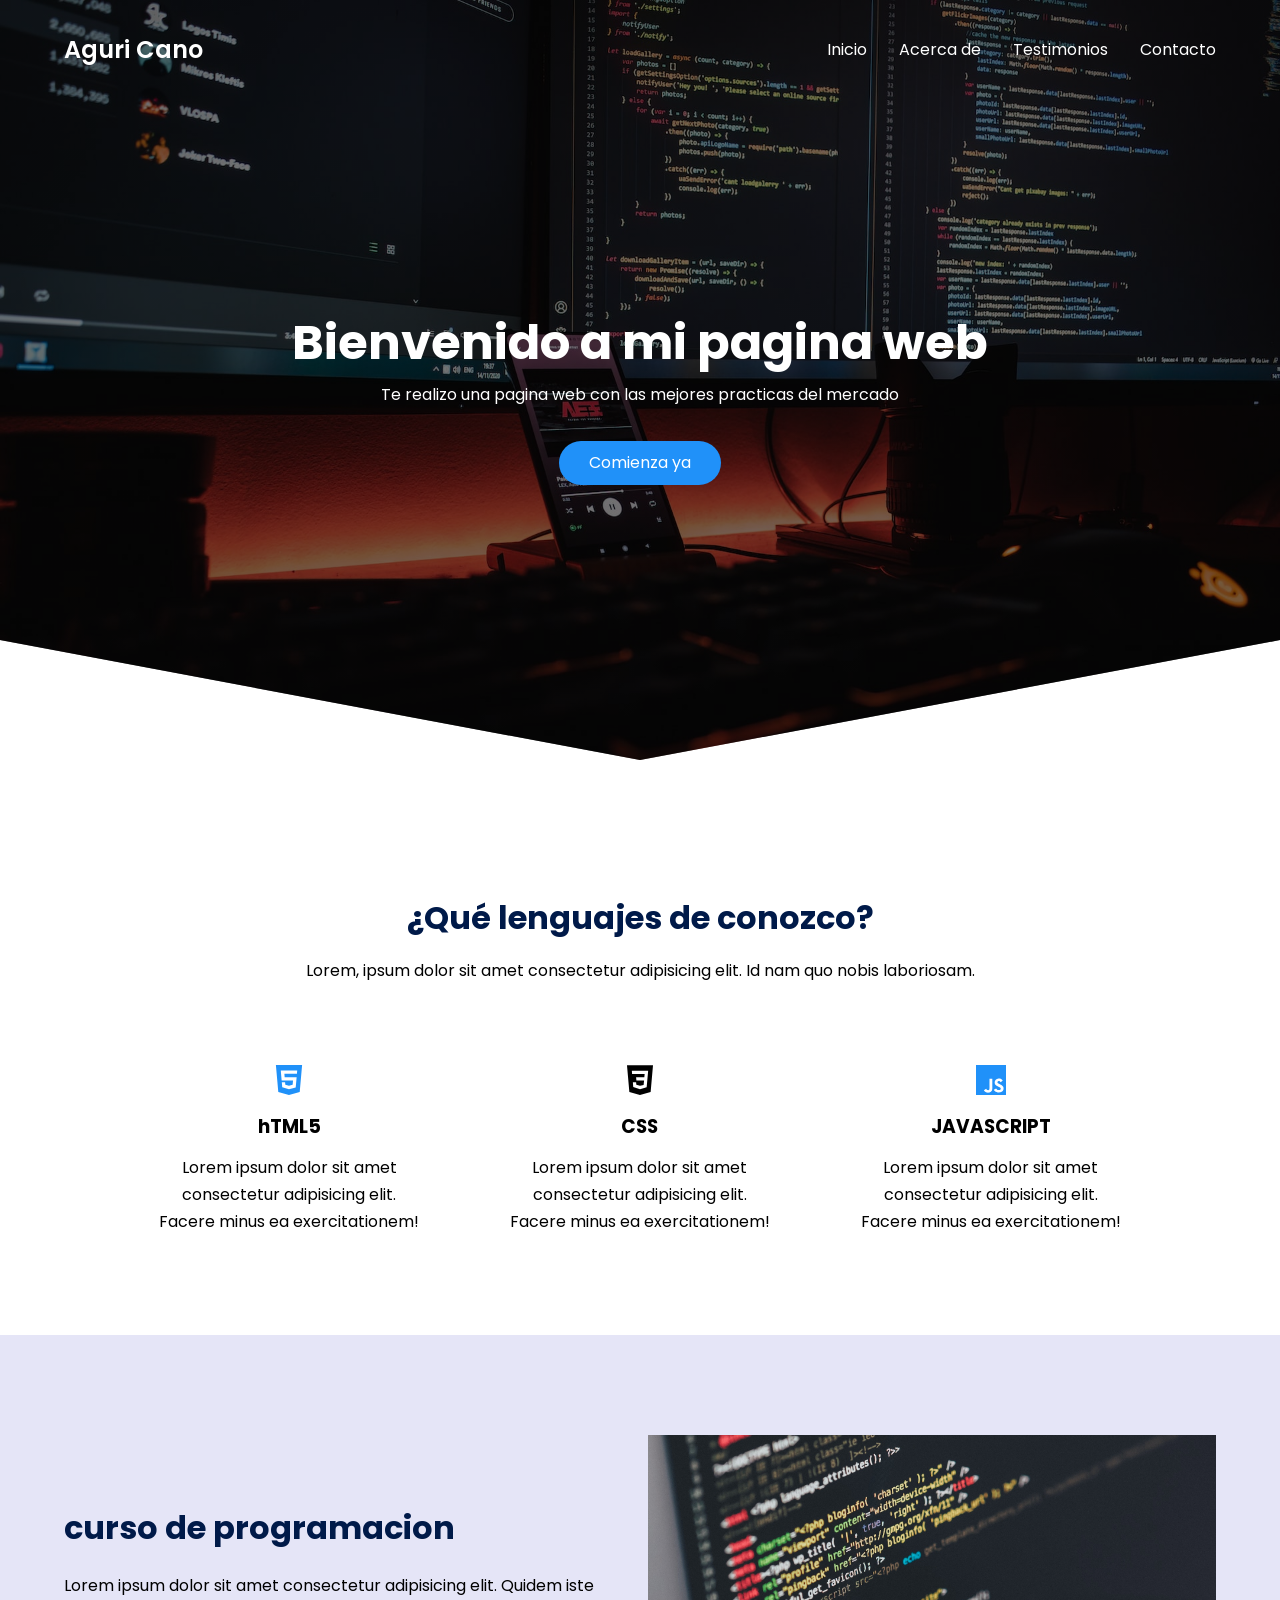
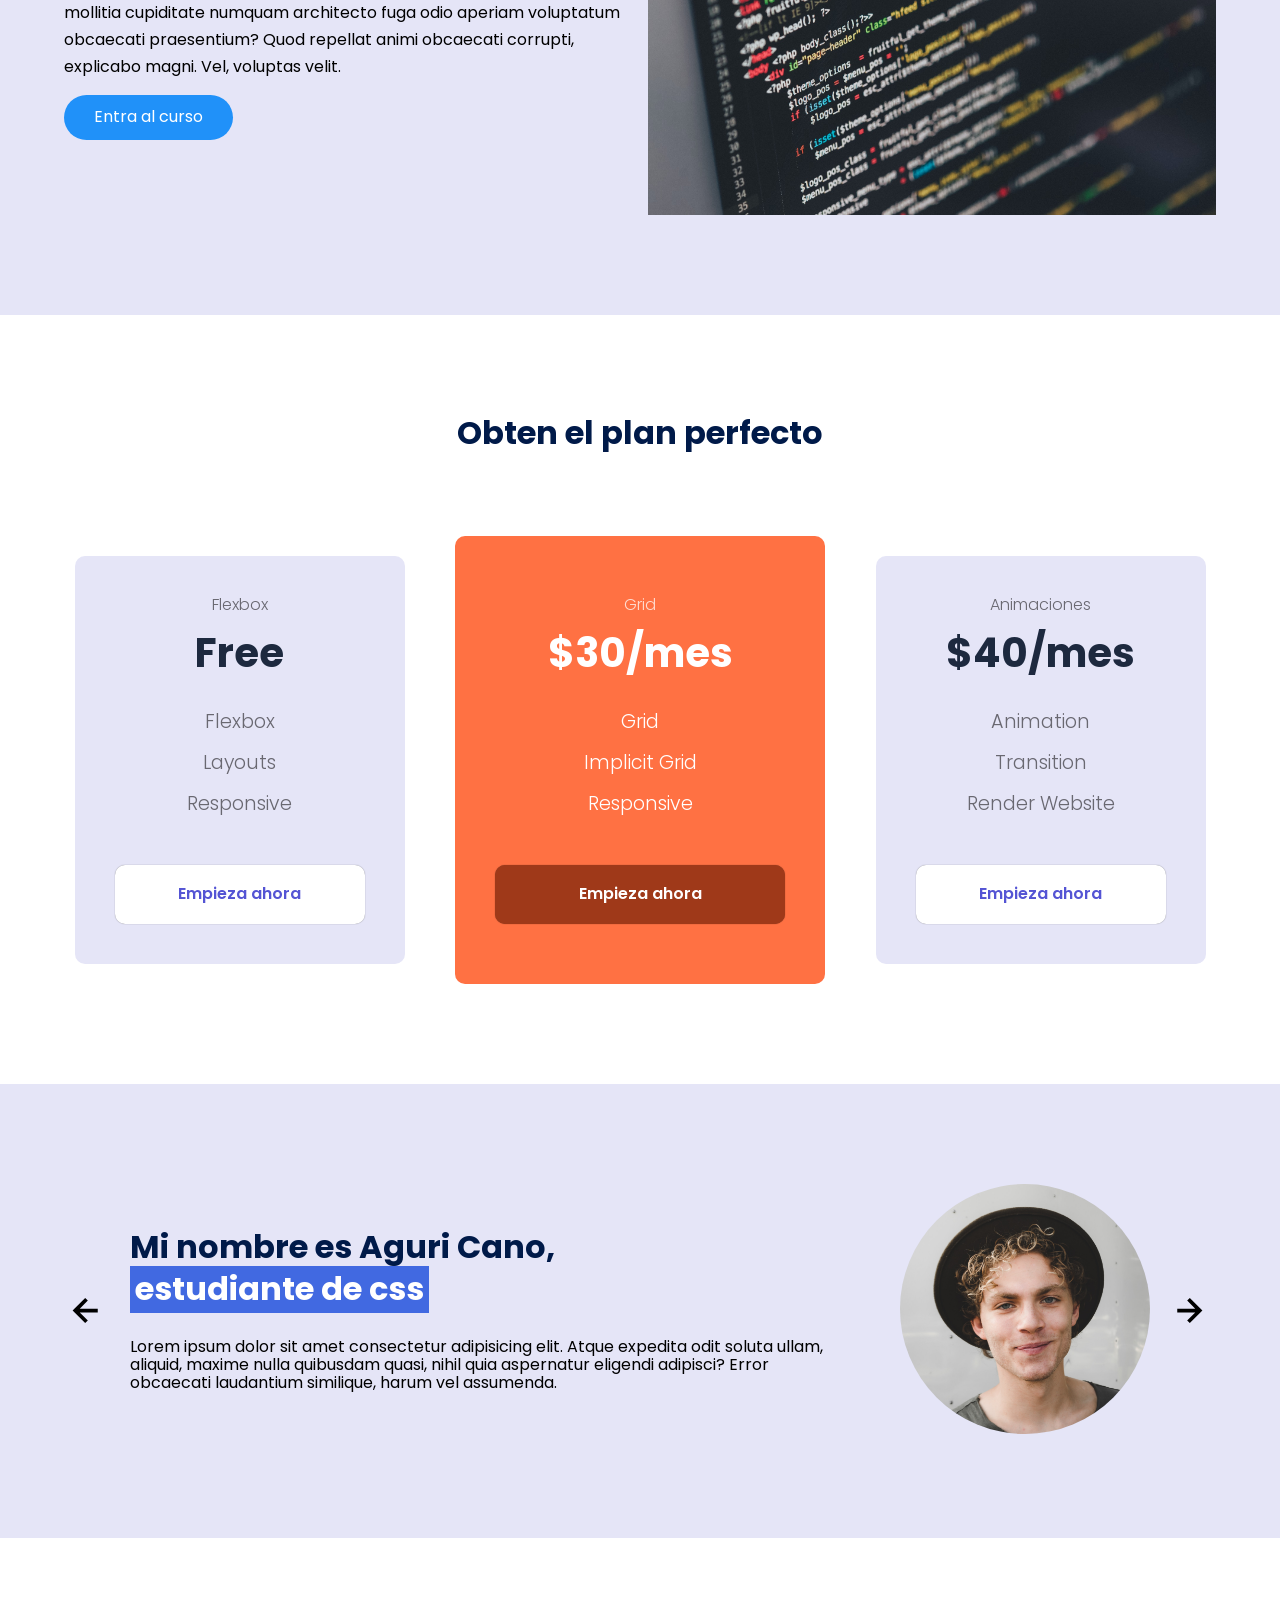
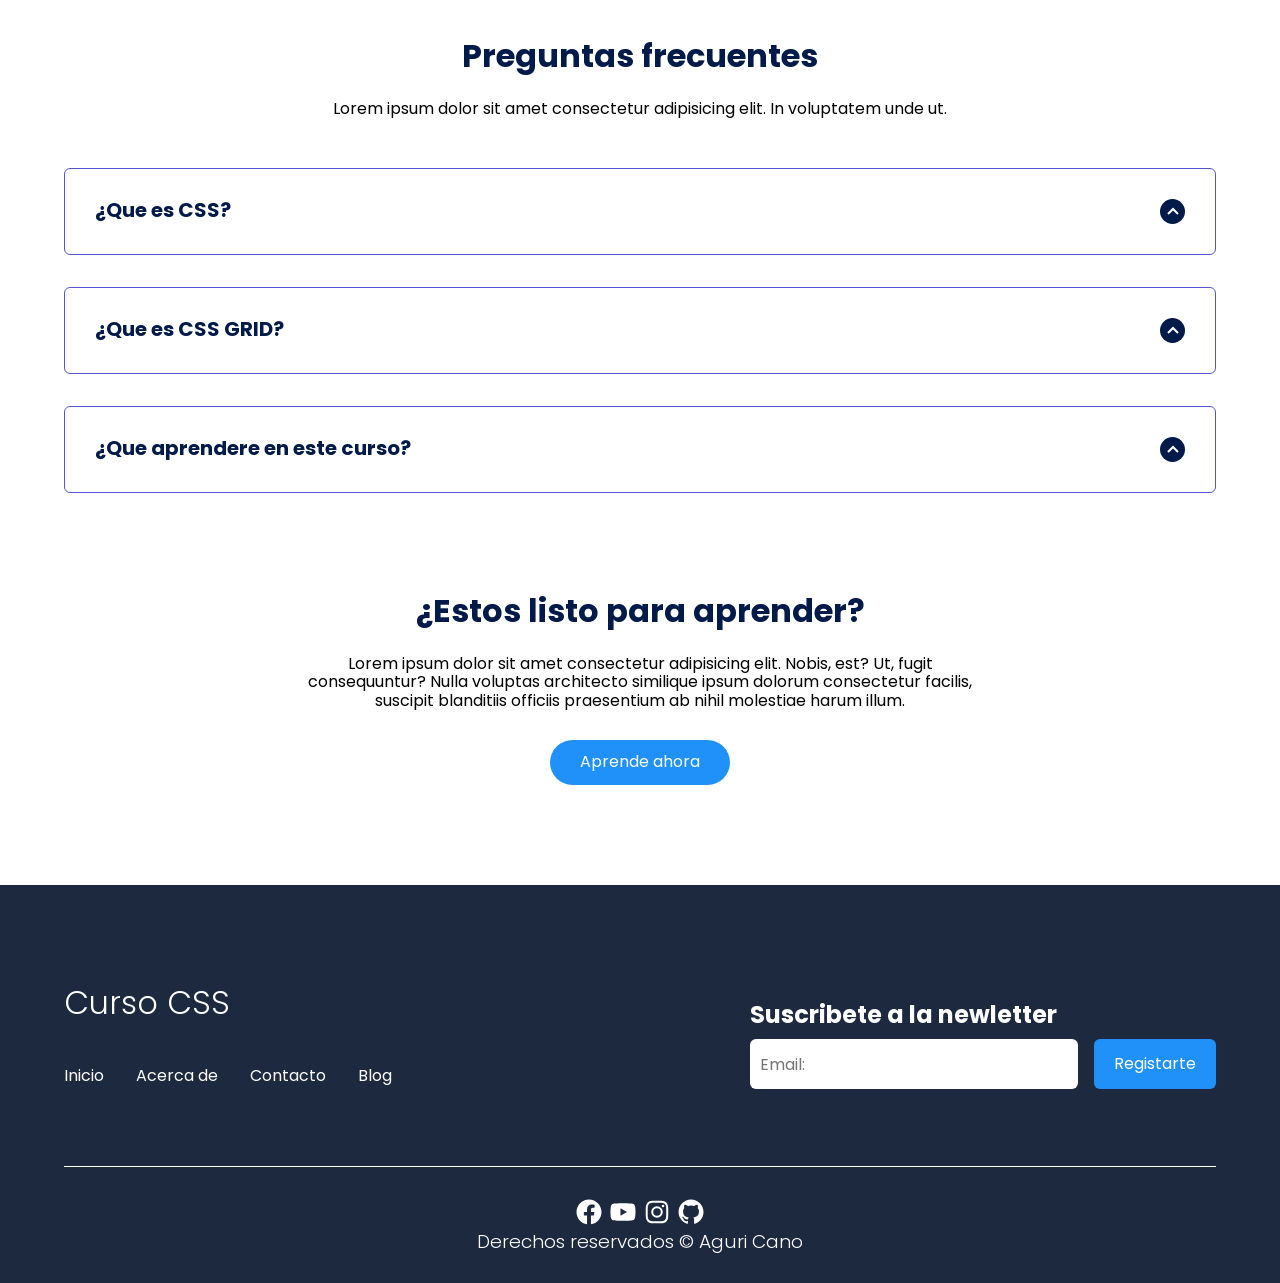
<file: index.html>
<!DOCTYPE html>
<html lang="en">

<head>
    <meta charset="UTF-8">
    <meta http-equiv="X-UA-Compatible" content="IE=edge">
    <meta name="viewport" content="width=device-width, initial-scale=1.0">
    <link rel="shortcut icon" href="./img/favicon-removebg-preview.png" type="image/x-icon">
    <link rel="stylesheet" href="./css/normalize.css">
    <link rel="stylesheet" href="./css/style.css">
    <meta name="theme-color" content="#2091f9">

    <!-- Primary Meta Tags -->

<meta name="title" content="Aprende A PROGRAMAR SITIOS WEB - DESDE CERO">
<meta name="description" content="Entra a este curso y aprende a diseñar sitios web con este curso de manera  online.">

<!-- Open Graph / Facebook -->
<meta property="og:type" content="website">
<meta property="og:url" content="https://AguriCano.github.io">
<meta property="og:title" content="Aprende A PROGRAMAR SITIOS WEB - DESDE CERO">
<meta property="og:description" content="Entra a este curso y aprende a diseñar sitios web con este curso de manera  online.">
<meta property="og:image" content="https://AguriCano.github.io/img/css.jpg">

<!-- Twitter -->
<meta property="twitter:card" content="summary_large_image">
<meta property="twitter:url" content="https://AguriCano.github.io">
<meta property="twitter:title" content="Aprende A PROGRAMAR SITIOS WEB - DESDE CERO">
<meta property="twitter:description" content="Entra a este curso y aprende a diseñar sitios web con este curso de manera  online.">
<meta property="twitter:image" content="https://AguriCano.github.io/img/css.jpg">

    <title>Aguri Cano</title>
</head>

<body>
    <header class="hero">
        <nav class="nav container">
            <div class="nav_logo">
                <h2 class="nav_title">Aguri Cano</h2>
            </div>
            <ul class="nav_link nav_link--menu">
                <li class="nav_items"><a href="#inicio" class="nav_links">Inicio</a></li>
                <li class="nav_items"><a href="#acerca" class="nav_links">Acerca de </a></li>
                <li class="nav_items"><a href="#testimonio" class="nav_links">Testimonios</a></li>
                <li class="nav_items"><a href="#contacto" class="nav_links">Contacto</a></li>

                <img src="./img/x-circle.svg" alt="" class="nav_close">
            </ul>

            <div class="nav_menu">
                <img src="./img/menu.svg" alt="" class="nav_img">
            </div>
        </nav>
        <section class="hero_container container">
            <h1 class="hero_title">Bienvenido a mi pagina web</h1>
            <p class="hero_paragraph">Te realizo una pagina web con las mejores practicas del mercado</p>
            <a href="#" class="cta">Comienza ya</a>
        </section>
    </header>
    <main>
        <section class="container about" id="inicio">
            <h2 class="subtitle">¿Qué lenguajes de conozco?</h2>
            <p class="about_parafraph">Lorem, ipsum dolor sit amet consectetur adipisicing elit. Id nam quo nobis
                laboriosam.</p>

            <div class="about_main">
                <article class="about_icons">
                    <img src="./img/html.svg" alt="" class="about_icon">
                    <h3 class="about_title">hTML5</h3>
                    <p class="about_paragraph">Lorem ipsum dolor sit amet consectetur adipisicing elit. Facere minus ea
                        exercitationem!
                    </p>
                </article>

                <article class="about_icons">
                    <img src="./img/css.svg" alt="" class="about_icon">
                    <h3 class="about_title">CSS</h3>
                    <p class="about_paragraph">Lorem ipsum dolor sit amet consectetur adipisicing elit. Facere minus ea
                        exercitationem!
                    </p>
                </article>

                <article class="about_icons">
                    <img src="./img/javascript.svg" alt="" class="about_icon">
                    <h3 class="about_title">JAVASCRIPT</h3>
                    <p class="about_paragraph">Lorem ipsum dolor sit amet consectetur adipisicing elit. Facere minus ea
                        exercitationem!
                    </p>
                </article>
            </div>
        </section>

        <section class="knowledge" id="acerca">
            <div class="knowledge_container container">
                <div class="knowledge_texts">
                    <h2 class="subtitle">curso de programacion</h2>
                    <p class="knowledge_paragraph">Lorem ipsum dolor sit amet consectetur adipisicing elit. Quidem iste
                        mollitia cupiditate numquam architecto fuga odio aperiam voluptatum obcaecati praesentium? Quod
                        repellat animi obcaecati corrupti, explicabo magni. Vel, voluptas velit.</p>
                    <a href="#" class="cta">Entra al curso</a>
                </div>

                <figure class="knoledge_picture">
                    <img src="./img/ilya-pavlov-OqtafYT5kTw-unsplash.jpg" alt="" class="knowledge_img">
                </figure>
            </div>
        </section>

        <section class="price container">
            <h2 class="subtitle">Obten el plan perfecto</h2>

            <div class="price_table">
                <div class="price_element">
                    <p class="price_name">Flexbox</p>
                    <h3 class="price_price">Free</h3>

                    <div class="plan_items">
                        <p class="price_features">Flexbox</p>
                        <p class="price_features">Layouts</p>
                        <p class="price_features">Responsive</p>
                    </div>

                    <a href="#" class="price_cta">Empieza ahora</a>
                </div>


                <div class="price_element price_element--best">
                    <p class="price_name">Grid</p>
                    <h3 class="price_price">$30/mes</h3>

                    <div class="plan_items">
                        <p class="price_features">Grid</p>
                        <p class="price_features">Implicit Grid</p>
                        <p class="price_features">Responsive</p>
                    </div>

                    <a href="#" class="price_cta">Empieza ahora</a>

                </div>
                <div class="price_element">
                    <p class="price_name">Animaciones</p>
                    <h3 class="price_price">$40/mes</h3>

                    <div class="plan_items">
                        <p class="price_features">Animation</p>
                        <p class="price_features">Transition</p>
                        <p class="price_features">Render Website</p>
                    </div>

                    <a href="#" class="price_cta">Empieza ahora</a>
                </div>

        </section>

        <section class="testimony" id="testimonio">
            <div class="testimony_container container">
                <img src="./img/leftarrow.svg" alt="" class="testimony_arrow" id="before">
                <section class="testimony_body testimony_body--show" data-id="1">
                    <div class="testimony_texts">
                        <h2 class="subtitle">Mi nombre es Aguri Cano, <span class="testimony_course">estudiante de
                                css</span></h2>
                        <p class="testimony_review">Lorem ipsum dolor sit amet consectetur adipisicing elit. Atque
                            expedita odit soluta ullam, aliquid, maxime nulla quibusdam quasi, nihil quia aspernatur
                            eligendi adipisci? Error obcaecati laudantium similique, harum vel assumenda.</p>
                    </div>
                    <figure class="testimony_picture">
                        <img src="./img/ian-dooley-d1UPkiFd04A-unsplash.jpg" class="testimony_img">
                    </figure>
                </section>

                <section class="testimony_body" data-id="2">
                    <div class="testimony_texts">
                        <h2 class="subtitle">Mi nombre es Katsuo Cano, <span class="testimony_course">estudiante de
                                css</span></h2>
                        <p class="testimony_review">Lorem ipsum dolor sit amet consectetur adipisicing elit. Atque
                            expedita odit soluta ullam, aliquid, maxime nulla quibusdam quasi, nihil quia aspernatur
                            eligendi adipisci? Error obcaecati laudantium similique, harum vel assumenda.</p>
                    </div>
                    <figure class="testimony_picture">
                        <img src="./img/joseph-gonzalez-iFgRcqHznqg-unsplash.jpg" class="testimony_img">
                    </figure>
                </section>

                <section class="testimony_body" data-id="3">
                    <div class="testimony_texts">
                        <h2 class="subtitle">Mi nombre es Yuriko Cano, <span class="testimony_course">estudiante de
                                css</span></h2>
                        <p class="testimony_review">Lorem ipsum dolor sit amet consectetur adipisicing elit. Atque
                            expedita odit soluta ullam, aliquid, maxime nulla quibusdam quasi, nihil quia aspernatur
                            eligendi adipisci? Error obcaecati laudantium similique, harum vel assumenda.</p>
                    </div>
                    <figure class="testimony_picture">
                        <img src="./img/rafaella-mendes-diniz-et_78QkMMQs-unsplash.jpg" class="testimony_img">
                    </figure>
                </section>
                <img src="./img/rightarrow.svg" alt="" class="testimony_arrow" id="next">
            </div>
        </section>

        <section class="questions container">
            <h2 class="subtitle">Preguntas frecuentes</h2>
            <p class="quetions_paragraph">Lorem ipsum dolor sit amet consectetur adipisicing elit. In voluptatem unde
                ut.</p>

            <section class="questions_container">
                <article class="questions_padding">
                    <div class="questions_answer">
                        <h3 class="questions_title">¿Que es CSS?
                            <span class="questions_arrow">
                                <img src="./img/arrow-up.svg" class="questions_img">
                            </span>
                        </h3>
                        <p class="questions_show">
                            Lorem ipsum dolor sit, amet consectetur adipisicing elit. Natus reiciendis aliquam quos
                            nulla dolor esse et eveniet, neque amet fugiat consectetur, blanditiis, repudiandae qui iure
                            deserunt saepe nesciunt possimus? Laboriosam odit dicta veniam, quae quo quis!
                        </p>
                    </div>
                </article>

                <article class="questions_padding">
                    <div class="questions_answer">
                        <h3 class="questions_title">¿Que es CSS GRID?
                            <span class="questions_arrow">
                                <img src="./img/arrow-up.svg" class="questions_img">
                            </span>
                        </h3>
                        <p class="questions_show">
                            Lorem ipsum dolor sit, amet consectetur adipisicing elit. Natus reiciendis aliquam quos
                            nulla dolor esse et eveniet, neque amet fugiat consectetur, blanditiis, repudiandae qui iure
                            deserunt saepe nesciunt possimus? Laboriosam odit dicta veniam, quae quo quis!
                        </p>
                    </div>
                </article>

                <article class="questions_padding">
                    <div class="questions_answer">
                        <h3 class="questions_title">¿Que aprendere en este curso?
                            <span class="questions_arrow">
                                <img src="./img/arrow-up.svg" class="questions_img">
                            </span>
                        </h3>
                        <p class="questions_show">
                            Lorem ipsum dolor sit, amet consectetur adipisicing elit. Natus reiciendis aliquam quos
                            nulla dolor esse et eveniet, neque amet fugiat consectetur, blanditiis, repudiandae qui iure
                            deserunt saepe nesciunt possimus? Laboriosam odit dicta veniam, quae quo quis!
                        </p>
                    </div>
                </article>
            </section>

            <section class="questions_offer">
                <h2 class="subtitle">¿Estos listo para aprender?</h2>
                <p class="questions_copy">Lorem ipsum dolor sit amet consectetur adipisicing elit. Nobis, est? Ut, fugit
                    consequuntur? Nulla voluptas architecto similique ipsum dolorum consectetur facilis, suscipit
                    blanditiis officiis praesentium ab nihil molestiae harum illum.</p>
                    <a href="#" class="cta">Aprende ahora</a>
            </section>
        </section>

    </main>

    <footer class="footer">
        <section class="footer_container container" id="contacto">
            <nav class="nav nav--footer">
                <h2 class="footer_title">Curso CSS</h2>
                <ul class="nav_link nav_link--footer">
                    <li class="nav_items"><a href="#" class="nav_links">Inicio</a></li>
                <li class="nav_items"><a href="#" class="nav_links">Acerca de </a></li>
                <li class="nav_items"><a href="#" class="nav_links">Contacto</a></li>
                <li class="nav_items"><a href="#" class="nav_links">Blog</a></li>
                </ul>
            </nav>
            <form class="footer_form" action="https://formspree.io/f/xvonpkvb"
            method="POST">
                <h2 class="footer_newletter">Suscribete a la newletter</h2>
                <div class="footer_inputs">
                    <input type="email" placeholder="Email:" class="footer_input" name="email">
                    <input type="submit" value="Registarte" class="footer_submit">
                </div>
            </form>
        </section>

        <section class="footer_copy container">
            <div class="footer_social">
                <a href="#" class="footer_icons"> <img src="./img/facebook.svg" alt="" class="footer_img"></a>
                <a href="#" class="footer_icons"> <img src="./img/youtube.svg" alt="" class="footer_img"></a>
                <a href="#" class="footer_icons"> <img src="./img/instagram.svg" alt="" class="footer_img"></a>
                <a href="#" class="footer_icons"> <img src="./img/github.svg" alt="" class="footer_img"></a>
            </div>

            <h3 class="footer_copyright">Derechos reservados &copy; Aguri Cano</h3>
        </section>
    </footer>

    <script src="./script/slider.js"></script>
    <script src="./script/questions.js"></script>
    <script src="./script/menu.js"></script>
</body>

</html>
</file>
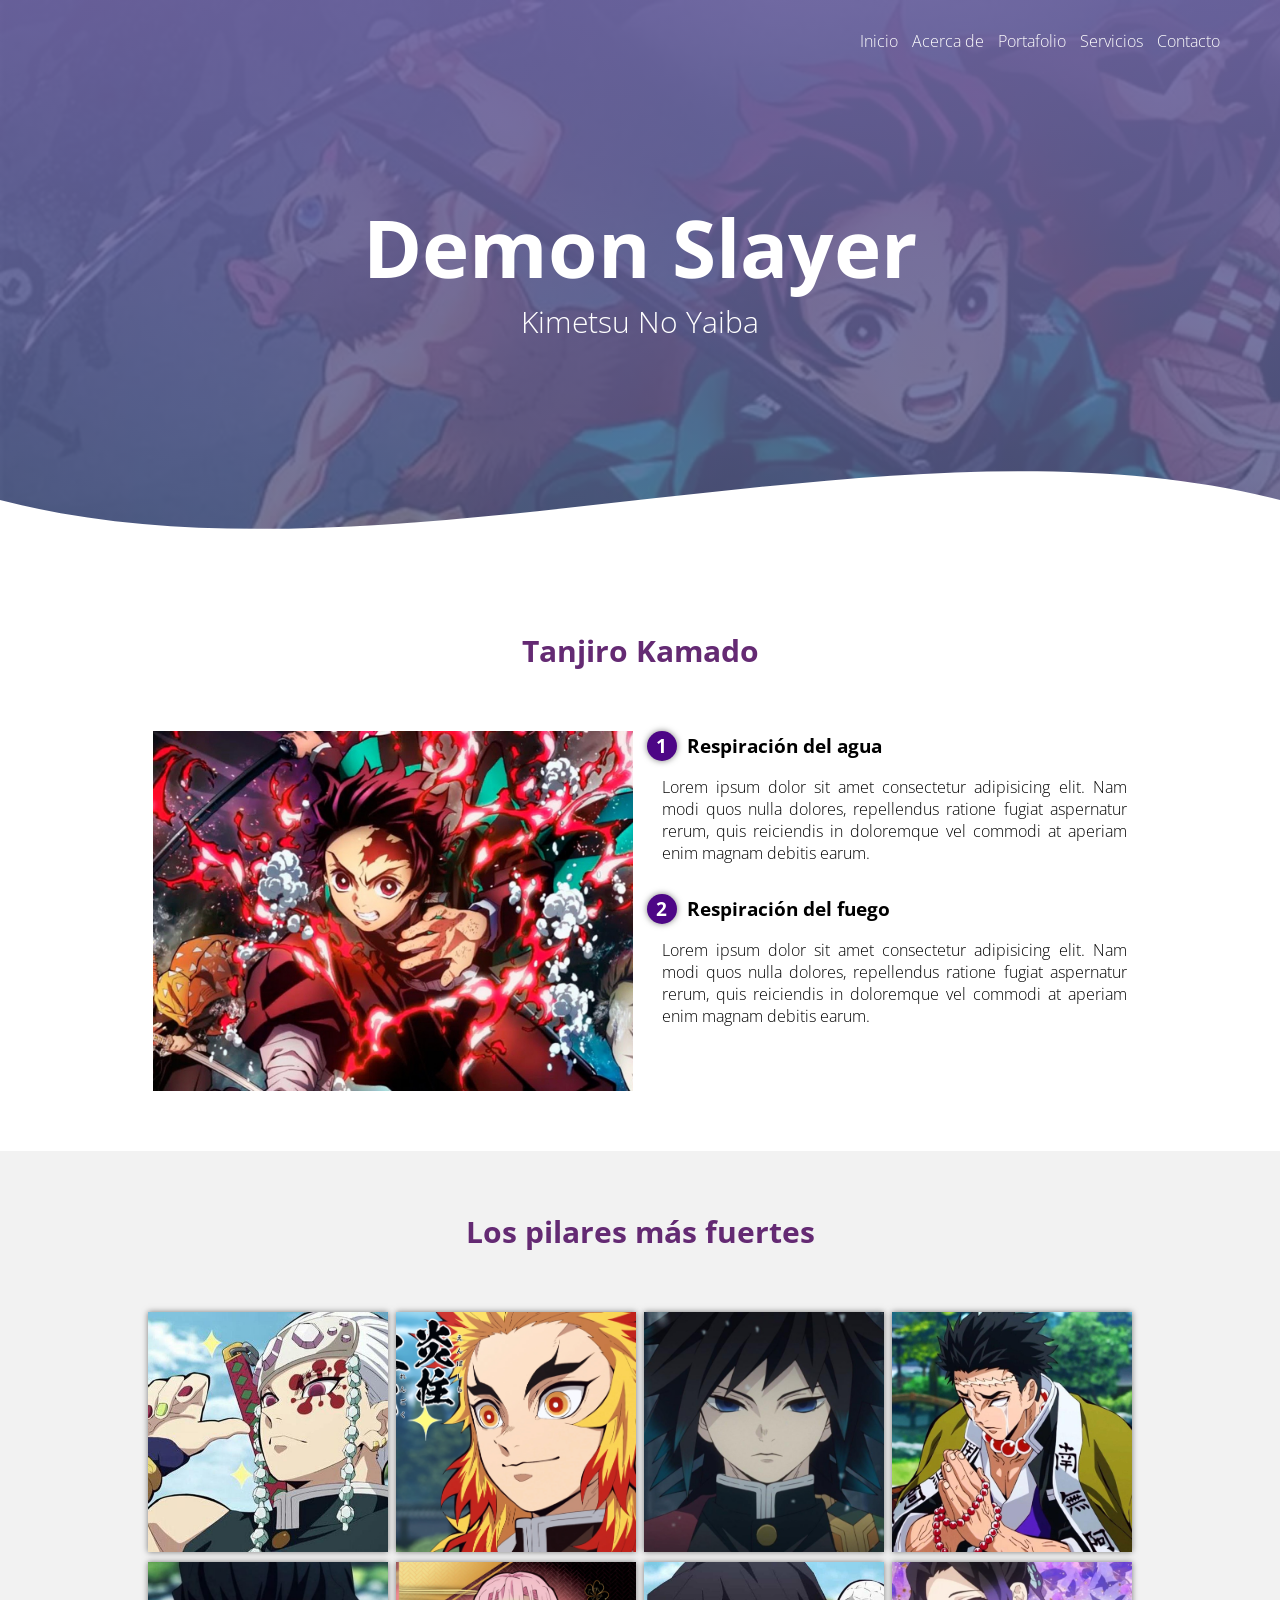
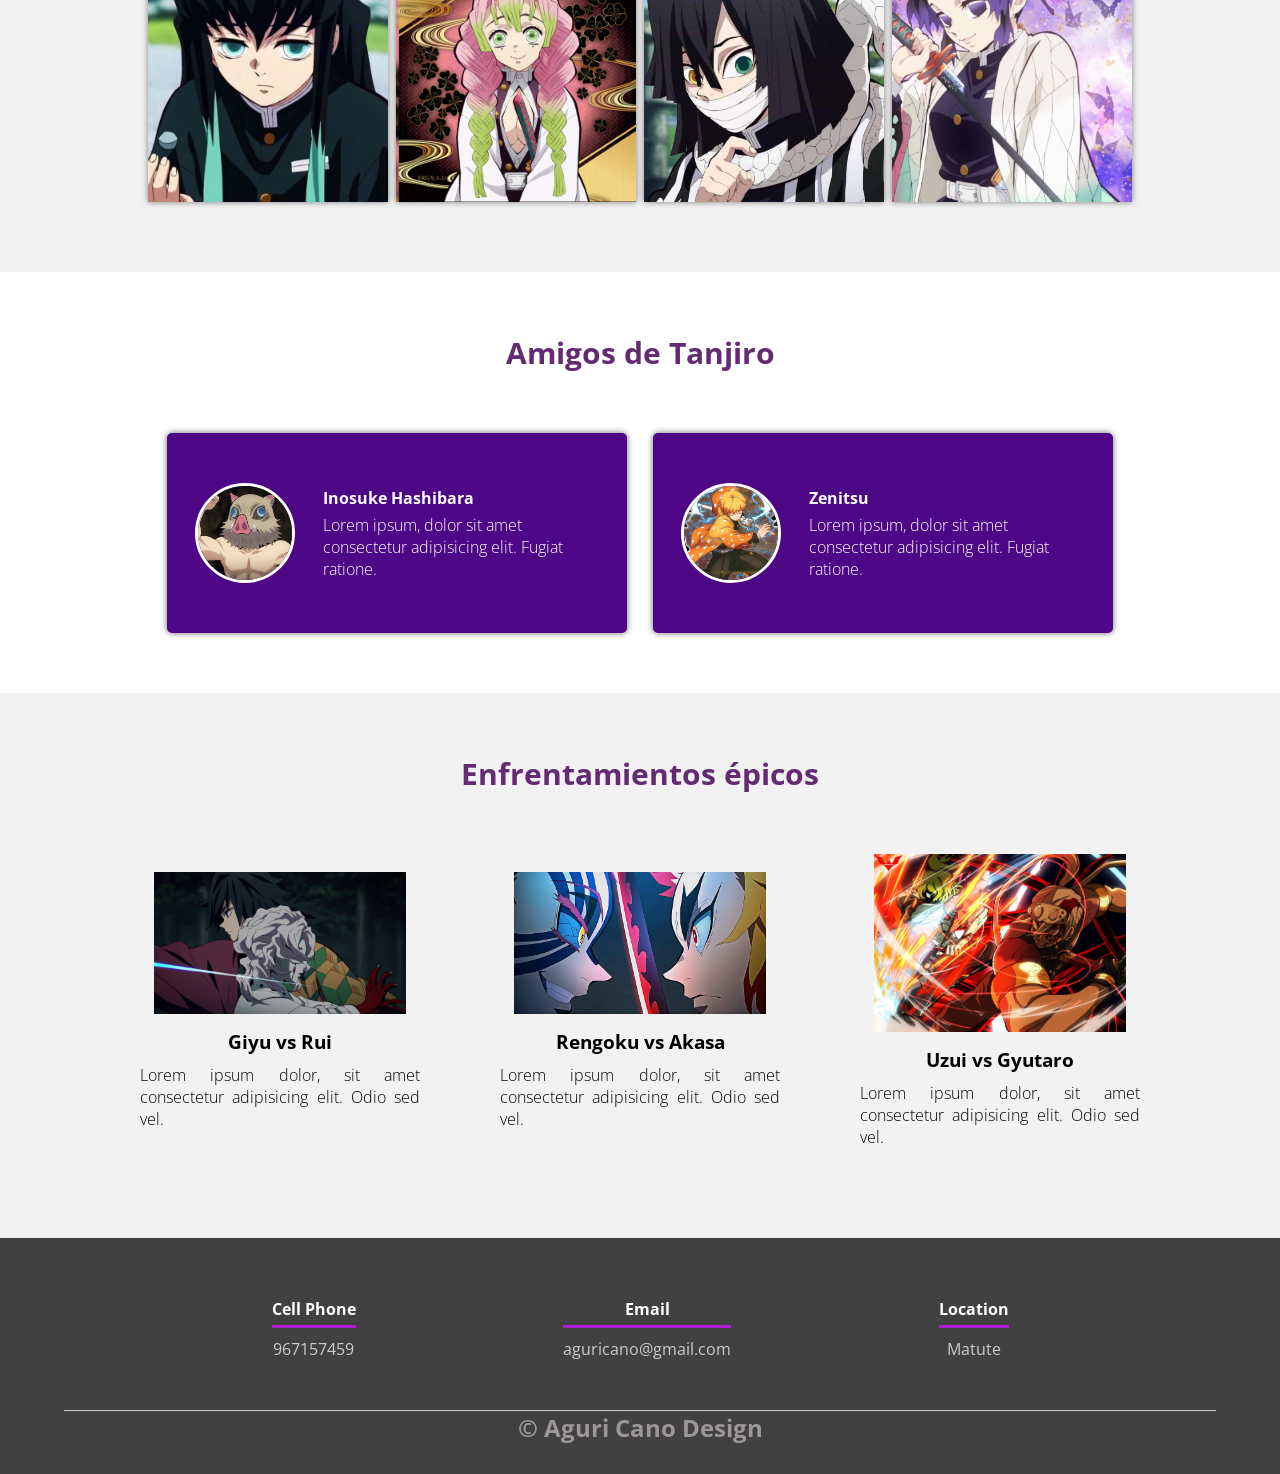
<file: Index2.html>
<!DOCTYPE html>
<html lang="es">

<head>
    <meta charset="UTF-8">
    <meta http-equiv="X-UA-Compatible" content="IE=edge">
    <meta name="viewport" content="width=device-width, initial-scale=1.0">
    <script src="carrusel.js"></script>
    <script src="lightbox.js"></script>
    <title>Aguri Cano</title>
    <!--/*con este link se puede colocar icono en la pestaña del navegador*/-->
    <link rel="shortcut icon" href="img/Demon-Logo.svg" type="image/x-icon">
    <!--/*con este link conectas el ccs con el html*/-->
    <link rel="stylesheet" href="estilos.css">
    <link rel="preconnect" href="https://fonts.googleapis.com">
    <link rel="preconnect" href="https://fonts.gstatic.com" crossorigin>
    <link href="https://fonts.googleapis.com/css2?family=Open+Sans:wght@300&display=swap" rel="stylesheet">
</head>

<body>
    <header>
        <!--/*nav es para realizar un menu */-->
        <nav>
            <a href="#">Inicio</a>
            <a href="#">Acerca de</a>
            <a href="#">Portafolio</a>
            <a href="#">Servicios</a>
            <a href="#">Contacto</a>
        </nav>
        <section class="textos-header">
            <h1>Demon Slayer</h1>
            <h2>Kimetsu No Yaiba</h2>
        </section>
        <!--con este link puede realizar un diseño de una ola para la pagina web*/-->
        <!-- Generated by https://smooth.ie/blogs/news/svg-wavey-transitions-between-sections -->
        <div class="wave" style="height: 150px; overflow: hidden;"><svg viewBox="0 0 500 150" preserveAspectRatio="none"
                style="height: 100%; width: 100%;">
                <path d="M0.00,49.98 C149.99,150.00 349.20,-49.98 500.00,49.98 L500.00,150.00 L0.00,150.00 Z"
                    style="stroke: none; fill: #fff;"></path>
            </svg></div>
    </header>
    <main>
        <section class="contenedor sobre-nosotros">
            <h2 class="titulo">Tanjiro Kamado</h2>
            <div class="contenedor-sobre-nosotros">
                <img src="img/Tanjiro.jpg" alt="tanjiro" class="imagen-about-us" id="foto">
                <div class="contenido-textos">
                    <h3><span>1</span>Respiración del agua</h3>
                    <p>Lorem ipsum dolor sit amet consectetur adipisicing elit. Nam modi quos nulla dolores, repellendus
                        ratione fugiat aspernatur rerum, quis reiciendis in doloremque vel commodi at aperiam enim
                        magnam debitis earum.</p>
                    <h3><span>2</span>Respiración del fuego</h3>
                    <p>Lorem ipsum dolor sit amet consectetur adipisicing elit. Nam modi quos nulla dolores, repellendus
                        ratione fugiat aspernatur rerum, quis reiciendis in doloremque vel commodi at aperiam enim
                        magnam debitis earum.</p>
                </div>
            </div>
        </section>
        <section class="portafolio">
            <div class="contenedor">
                <h2 class="titulo">Los pilares más fuertes</h2>
                <div class="galeria-port">
                    <div class="imagen-port">
                        <img src="img/Tengen-Uzui.jpg" alt="Uzui" class="img-galeria">
                        <div class="hover-galeria">
                            <img src="img/Demon-Logo.svg" alt="">
                            <p>Tengen Uzui</p>
                        </div>
                    </div>
                    <div class="imagen-port">
                        <img src="img/Kyojuro.webp" alt="Uzui" class="img-galeria">
                        <div class="hover-galeria">
                            <img src="img/Demon-Logo.svg" alt="">
                            <p>Kyojuro Rengoku</p>
                        </div>
                    </div>
                    <div class="imagen-port">
                        <img src="img/Giyu-Tomioka.jpg" alt="Uzui" class="img-galeria">
                        <div class="hover-galeria">
                            <img src="img/Demon-Logo.svg" alt="">
                            <p>Giyu Tomioka</p>
                        </div>
                    </div>
                    <div class="imagen-port">
                        <img src="img/Gyomei-Himejima.jpg" alt="Uzui" class="img-galeria">
                        <div class="hover-galeria">
                            <img src="img/Demon-Logo.svg" alt="">
                            <p>Gyomei Himejima</p>
                        </div>
                    </div>
                    <div class="imagen-port">
                        <img src="img/Muichiro Tokito.jpg" alt="Uzui" class="img-galeria">
                        <div class="hover-galeria">
                            <img src="img/Demon-Logo.svg" alt="">
                            <p>Muichiro Tokito</p>
                        </div>
                    </div>
                    <div class="imagen-port">
                        <img src="img/Kanroji-Mitsuri" alt="Uzui" class="img-galeria">
                        <div class="hover-galeria">
                            <img src="img/Demon-Logo.svg" alt="">
                            <p>Kanroji Mitsuri</p>
                        </div>
                    </div>
                    <div class="imagen-port">
                        <img src="img/Obanai-Iguro.jpg" alt="Uzui" class="img-galeria">
                        <div class="hover-galeria">
                            <img src="img/Demon-Logo.svg" alt="">
                            <p>Obanai Iguro</p>
                        </div>
                    </div>
                    <div class="imagen-port">
                        <img src="img/Shinobu-Kocho" alt="Uzui" class="img-galeria">
                        <div class="hover-galeria">
                            <img src="img/Demon-Logo.svg" alt="">
                            <p>Shinobu Kocho</p>
                        </div>
                    </div>
                </div>
            </div>
        </section>
        <section class="imagen-light">
            <img src="img/bx-x.svg" alt="close">
            <img src="img/Tengen-Uzui.jpg" alt="" class="agregar-imagen">
        </section>
        <div class="clientes contenedor">
            <h2 class="titulo">Amigos de Tanjiro</h2>
            <div class="cards">
                <div class="card">
                    <img src="img/Inosuke-Hashibara.jpg" alt="">
                    <div class="contenido-texto-card">
                        <h4>Inosuke Hashibara</h4>
                        <p>Lorem ipsum, dolor sit amet consectetur adipisicing elit. Fugiat ratione.</p>
                    </div>
                </div>
                <div class="card">
                    <img src="img/Zenitsu.webp" alt="">
                    <div class="contenido-texto-card">
                        <h4>Zenitsu</h4>
                        <p>Lorem ipsum, dolor sit amet consectetur adipisicing elit. Fugiat ratione.</p>
                    </div>
                </div>
            </div>
        </div>
        <section class="about-services">
            <div class="contenedor">
                <h2 class="titulo">Enfrentamientos épicos</h2>
                <div class="servicio-cont">
                    <div class="servicio-ind">
                        <img src="img/Giyu-Tomioka vs Rui.jpg" alt="">
                        <h3>Giyu vs Rui</h3>
                        <p>Lorem ipsum dolor, sit amet consectetur adipisicing elit. Odio sed vel.</p>
                    </div>
                    <div class="servicio-ind">
                        <img src="img/Rengoku vs Akasa.jpg" alt="">
                        <h3>Rengoku vs Akasa</h3>
                        <p>Lorem ipsum dolor, sit amet consectetur adipisicing elit. Odio sed vel.</p>
                    </div>
                    <div class="servicio-ind">
                        <img src="img/Uzui vs Gyutaro.jpg" alt="">
                        <h3>Uzui vs Gyutaro</h3>
                        <p>Lorem ipsum dolor, sit amet consectetur adipisicing elit. Odio sed vel.</p>
                    </div>
                </div>
            </div>
        </section>
    </main>
    <footer>
        <div class="contenedor-footer">
            <div class="content-foo">
                <h4>Cell Phone</h4>
                <p>967157459</p>
            </div>
            <div class="content-foo">
                <h4>Email</h4>
                <p>aguricano@gmail.com</p>
            </div>
            <div class="content-foo">
                <h4>Location</h4>
                <p>Matute</p>
            </div>
        </div>
        <h2 class="titulo-final">&copy; Aguri Cano Design</h2>
    </footer>
</body>

</html>
</file>
<file: css/style.css>
@import url('https://fonts.googleapis.com/css2?family=Poppins:wght@300;400;600;700&family=Roboto+Mono:wght@200&display=swap');

:root {
    --padding-container: 100px 0;
    --color-title: #001A49;
}

body {
    font-family: 'Poppins', sans-serif;
}

.container {
    width: 90%;
    max-width: 1200px;
    margin: 0 auto;
    overflow: hidden;
    padding: var(--padding-container);
}

.hero {
    width: 100%;
    height: 100vh;
    min-height: 600px;
    max-height: 800px;
    position: relative;
    display: grid;
    grid-template-rows: 100px 1fr;
    color: #fff;
    transition: all .40s ease;
}

.hero::before {
    content: "";
    position: absolute;
    top: 0;
    left: 0;
    width: 100%;
    height: 100%;
    background-image: linear-gradient(180deg, #0000008c 0%, #0000008c 100%), url(../img/fotis-fotopoulos-6sAl6aQ4OWI-unsplash.jpg);
    background-size: cover;
    clip-path: polygon(0 0, 100% 0, 100% 80%, 50% 95%, 0 80%);
    z-index: -1;
}

/*///////////////////Nav//////////////*/

.nav {
    --padding-container: 0;
    height: 100%;
    display: flex;
    align-items: center;
}

.nav_title {
    font-weight: 600;
}

.nav_link {
    margin-left: auto;
    padding: 0;
    display: grid;
    grid-auto-flow: column;
    grid-auto-columns: max-content;
    gap: 2em;
    transition: all .40s ease;
}

.nav_items {
    list-style: none;
}

.nav_links {
    color: #fff;
    text-decoration: none;
    transition: all .40s ease;
}

.nav_menu {
    margin-left: auto;
    cursor: pointer;
    display: none;
}

.nav_img {
    display: block;
    width: 30px;
}

.nav_close {
    display: var(--show, none);
}

/*///////////////Hero container/////////////*/

.hero_container {
    max-width: 800px;
    --padding-container: 0;
    display: grid;
    grid-auto-rows: max-content;
    align-content: center;
    gap: 1em;
    padding-bottom: 100px;
    text-align: center;
}

.hero_title {
    font-size: 3rem;
}

.hero_paragraph {
    margin-bottom: 20px;
}

.cta {
    display: inline-block;
    background-color: #2091f9;
    justify-self: center;
    color: #fff;
    text-decoration: none;
    padding: 13px 30px;
    border-radius: 32px;
}

/*///////////////////About///////////////*/

.about {
    text-align: center;
}

.subtitle {
    color: var(--color-title);
    font-size: 2rem;
    margin-bottom: 25px;
}

.about_paragraph {
    line-height: 1.7;
}

.about_main {
    padding-top: 80px;
    display: grid;
    width: 90%;
    margin: 0 auto;
    gap: 1em;
    overflow: hidden;
    grid-template-columns: repeat(auto-fit, minmax(260px, auto));
}

.about_icons {
    display: grid;
    gap: 1em;
    justify-items: center;
    width: 260px;
    overflow: hidden;
    margin: 0 auto;
}

.about_icon {
    width: 40px;
}

/*////////////////Knowledge////////////////////*/

.knowledge {
    background-color: #e5e5f7;
    background-image: radial-gradient(#444cf7 0.5px, transparent 0.5px), radial-gradient(#444cf7 0.5px, #e5e5f7 0.5px);
    background-size: 20px 20px;
    background-position: 0 0, 10px 10px;
    overflow: hidden;
}

.knowledge_container {
    display: grid;
    grid-template-columns: 1fr 1fr;
    gap: 1em;
    align-items: center;
}

.knowledge_picture {
    max-width: 500px;
}

.knowledge_paragraph {
    line-height: 1.7;
    margin-bottom: 15px;
}

.knowledge_img {
    width: 100%;
    display: block;
}

/*/////////////////////Price////////////////////////*/

.price {
    text-align: center;
}

.price_table {
    padding-top: 60px;
    display: flex;
    flex-wrap: wrap;
    gap: 2.5em;
    justify-content: space-evenly;
    align-items: center;
}

.price_element {
    background-color: #e5e5f7;
    text-align: center;
    border-radius: 10px;
    width: 330px;
    padding: 40px;
    --color-plan: #696871;
    --color-price: #1d293f;
    --bg-cta: #fff;
    --color-cta: #5454d4;
    --color-items: #696871;
}

.price_element--best {
    width: 370px;
    padding: 60px 40px;
    background-color: #ff7143;
    --color-plan: rgb(255 255 255 / 75%);
    --color-price: #fff;
    --bg-cta: #9f3919;
    --color-cta: #fff;
    --color-items: #fff;
}

.price_name {
    color: var(--color-plan);
    margin-bottom: 15px;
    font-weight: 300;
}

.price_price {
    font-size: 2.5rem;
    color: var(--color-price);
}

.plan_items {
    margin-top: 35px;
    display: grid;
    gap: 1em;
    font-weight: 300;
    font-size: 1.2rem;
    margin-bottom: 50px;
    color: var(--color-items);
}

.price_cta {
    display: block;
    padding: 20px 0;
    border-radius: 10px;
    text-decoration: none;
    background-color: var(--bg-cta);
    font-weight: 600;
    color: var(--color-cta);
    box-shadow: 0 0 1px rgba(0, 0, 0, .5);
}

/*//////////////////Testimonio////////////////////*/

.testimony {
    background-color: #e5e5f7;
}

.testimony_container {
    display: grid;
    grid-template-columns: 50px 1fr 50px;
    gap: 1em;
    align-items: center;
}

.testimony_body {
    display: grid;
    grid-template-columns: 1fr max-content;
    justify-content: space-between;
    align-items: center;
    gap: 2em;
    grid-column: 2/3;
    grid-row: 1/2;
    opacity: 0;
    pointer-events: none;
}

.testimony_body--show {
    pointer-events: unset;
    opacity: 1;
    transition: opacity 1.5s ease-in-out;
}

.testimony_img {
    width: 250px;
    height: 250px;
    border-radius: 50%;
    object-fit: cover;
    object-position: 50% 30%;
}

.testimony_texts {
    max-width: 700px;
}

.testimony_course {
    background-color: royalblue;
    color: #fff;
    display: inline-block;
    padding: 5px;
}

.testimony_arrow {
    width: 90%;
    cursor: pointer;
}

/*//////////////////////Questions///////////////////*/

.questions {
    text-align: center;
}

.questions_container {
    display: grid;
    gap: 2em;
    padding-top: 50px;
    padding-bottom: 100px;
}

.questions_padding {
    padding: 0;
    transition: padding .2s;
    border: 1px solid #5454d4;
    border-radius: 6px;
}

.questions_padding--add {
    padding-bottom: 30px;
}

.questions_answer {
    padding: 0 30px 0;
    overflow: hidden;
}

.questions_title {
    display: flex;
    font-size: 20px;
    padding: 30px 0 30px;
    cursor: pointer;
    color: var(--color-title);
    justify-content: space-between;
}

.questions_arrow {
    border-radius: 50%;
    background-color: var(--color-title);
    width: 25px;
    height: 25px;
    display: flex;
    align-items: center;
    justify-content: center;
    align-self: flex-end;
    margin-left: 10px;
    transition: transform .3s;
}

.questions_arrow--rotate {
    transform: rotate(180deg);
}

.questions_show {
    text-align: left;
    height: 0;
    transition: height .3s;
}

.questions_img {
    display: block;
}

.questions_copy {
    width: 60%;
    margin: 0 auto;
    margin-bottom: 30px;
}

/*////////////FOOTER/////////*/

.footer {
    background-color: #1d293f;
}

.footer_title {
    font-weight: 300;
    font-size: 2rem;
    margin-bottom: 30px;
}

.footer_title,
.footer_newletter {
    color: #fff;
}

.footer_container {
    display: flex;
    justify-content: space-between;
    align-items: center;
    border-bottom: 1px solid #fff;
    padding-bottom: 60px;
}

.nav--footer {
    padding-bottom: 20px;
    display: grid;
    gap: 1em;
    grid-auto-flow: row;
    height: 100%;
}

.nav_link--footer {
    display: flex;
    margin: 0;
    margin-right: 20px;
    flex-wrap: wrap;
}

.footer_inputs {
    margin-top: 10px;
    display: flex;
    overflow: hidden;
}

.footer_input {
    background-color: #fff;
    height: 50px;
    display: block;
    padding-left: 10px;
    border-radius: 6px;
    font-size: 1rem;
    outline: none;
    border: none;
    margin-right: 16px;
}

.footer_submit {
    margin-left: auto;
    display: inline-block;
    height: 50px;
    padding: 0 20px;
    background-color: #2091f9;
    border: none;
    font-size: 1rem;
    color: #fff;
    border-radius: 6px;
    cursor: pointer;
}

.footer_copy {
    --padding-container: 30px 0;
    text-align: center;
    color: #fff;
}

.footer_copyright {
    font-weight: 300;
}

.footer_icons {
    margin-bottom: 10px;
}

.footer_img {
    width: 30px;
}

/* /////////////////////Media queries ////////////////*/

@media (max-width:800px) {
    .nav_menu {
        display: block;
    }

    .nav_link--menu {
        position: fixed;
        background-color: #000;
        top: 0;
        left: 0;
        height: 100%;
        width: 100%;
        display: flex;
        flex-direction: column;
        justify-content: space-evenly;
        align-items: center;
        z-index: 100;
        opacity: 0;
        pointer-events: none;
        transition: .7s opacity;
    }

    .nav_link--show {
        --show: block;
        opacity: 1;
        pointer-events: unset;
    }

    .nav_close {
        position: absolute;
        top: 30px;
        right: 30px;
        width: 30px;
        cursor: pointer;
    }

    .hero_title {
        font-size: 2.5rem;
    }


    .about_main {
        gap: 2em;
    }

    .about_icons:last-of-type {
        grid-column: 1/-1;
    }


    .knowledge_container {
        grid-template-columns: 1fr;
        grid-template-rows: max-content 1fr;
        gap: 3em;
        text-align: center;
    }

    .knowledge_picture {
        grid-row: 1/2;
        justify-self: center;
    }

    .testimony_container {
        grid-template-columns: 30px 1fr 30px;
    }

    .testimony_body {
        grid-template-columns: 1fr;
        grid-template-rows: max-content max-content;
        gap: 3em;
        justify-items: center;
    }

    .testimony_img {
        width: 200px;
        height: 200px;

    }

    .questions_copy {
        width: 100%;
    }

    .footer_container {
        flex-wrap: wrap;
    }

    .nav--footer {
        width: 100%;
        justify-items: center;
    }

    .nav_link--footer {
        width: 100%;
        justify-content: space-evenly;
        margin: 0;
    }

    .footer_form {
        width: 100%;
        justify-content: space-evenly;
    }

    .footer_input {
        flex: 1;
    }
}
    @media (max-width:600px) {
        .hero_title {
            font-size: 2rem;
        }

        .hero_paragraph {
            font-size: 1rem;
        }

        .subtitle {
            font-size: 1.8rem;
        }

        .price_element {
            width: 90%;
        }

        .price_element--best {
            width: 90%;
            /* padding: 40px; */
        }

        .price_price {
            font-size: 2rem;
        }

        .testimony {
            --padding-container: 60px 0;
        }

        .testimony_container {
            grid-template-columns: 28px 1fr 28px;
            gap: .9em;
        }

        .testimony_arrow {
            width: 100%;
        }

        .testimony_course {
            margin-top: 15px;
        }

        .questions_title {
            font-size: 1rem;
        }

        .footer_title {
            justify-self: start;
            margin-bottom: 15px;
        }

        .nav--footer {
            padding-bottom: 60px;
        }

        .nav_link--footer {
            justify-content: space-between;
        }

        .footer_inputs {
            flex-wrap: wrap;
        }

        .footer_input {
            flex-basis: 100%;
            margin: 0;
            margin-bottom: 16px;
        }

        .footer_submit {
            margin-right: auto;
            margin-left: 0;

            /* margin:0;
            width: 100%;*/
        }
    }
</file>
<file: estilos.css>
* {
    margin: 0;
    padding: 0;
    box-sizing: border-box;
}

body {
    font-family:'open sans';
}
.contenedor{
    padding: 60px 0;
    width: 90%;
    max-width: 1000px;
    margin: auto;
    overflow: hidden;
}
.titulo{
    color: #642a73;
    font-size: 30px;
    text-align: center;
    margin-bottom: 60px;
}

/*Header*/

header{
    width: 100%;
    height: 600px;
    background: #bc4e9c;
    background-image: linear-gradient(to top, hsla(213, 30%, 36%, 0.719) 0%, hsla(249, 24%, 51%, 0.938) 100%), url(img/Portada\ demon\ slayer.webp);
    background-size: cover;
    background-attachment: fixed;
    position: relative;
}
nav{
    text-align: right;
    padding: 30px 50px 0 0;
}

nav >a{
    color: #fff;
    font-weight: 300;
    text-decoration: none;
    margin-right: 10px;
}
nav >a:hover{
    text-decoration: underline;
}
header .textos-header{
    display:flex;
    height: 430px;
    width: 100%;
    align-items: center;
    justify-content: center;
    flex-direction: column;
    text-align: center;
}
.textos-header h1{
    font-size: 80px;
    color: #fff;
}
.textos-header h2{
    font-size: 30px;
    font-weight: 300;
    color: #fff;
}    
.wave{
    position: absolute;
    bottom: 0;
    width: 100%;
}

/*About us*/
main .sobre-nosotros{
    padding:30px 0 60px 0;
}
.contenedor-sobre-nosotros{
    display: flex;
    justify-content: space-evenly;
}
.imagen-about-us{
    width: 48%;
}
.sobre-nosotros .contenido-textos{
    width: 48%;
}
.contenido-textos h3{
    margin-bottom: 15px;
}
.contenido-textos h3 span{
    background:#4d0686;
    color:#fff;
    border-radius: 50%;
    display: inline-block;
    text-align: center;
    width: 30px;
    height: 30px;
    padding: 2px;
    box-shadow: 0 0 6px 0 rgba(0, 0, 0, .5);
    margin-right: 10px;
}
.contenido-textos p{
    padding: 0px 0px 30px 15px;
    font-weight:300;
    text-align: justify;
}

/*Galeria*/

.portafolio{
    background: #f2f2f2;
}

.galeria-port{
    display: flex;
    justify-content: space-evenly;
    flex-wrap: wrap;
}

.imagen-port{
    width: 24%;
    margin-bottom: 10px;
    overflow: hidden;
    position: relative;
    cursor: pointer;
    box-shadow: 0 0 6px 0 rgba(0, 0, 0, .5);
}

.imagen-port > img{
    width: 100%;
    height: 100%;
    object-fit: cover;
    display: block;
}

.hover-galeria{
    position: absolute;
    width: 100%;
    height: 100%;
    top: 0;
    transform: scale(0);
    background: hsla(273,91%, 27%, 0.7);
    transition: transform .5s;
    display: flex;
    justify-content: center;
    align-items: center;
    flex-direction: column;
}

.hover-galeria img{
    width: 300px;
}

.hover-galeria p{
    color: #fff;
}

.imagen-port:hover .hover-galeria{
    transform: scale(1);

    
}

.imagen-light{
    position: fixed;
    background: rgba(0,0,0,.6);
    width: 100%;
    height: 100%;
    top: 0;
    left: 0;
    display: flex;
    justify-content: center;
    align-items: center;
    transform: translate(100%);
    transition: transform .2s ease-in-out;
}
.show{
    transform: translate(0);
}

.agregar-imagen{
    width: 60%;
    border-radius: 10px;
    transform: scale(0);
    transition: transform .3s .2s;
}
/*Clientes*/

.cards{
    display: flex;
    justify-content: space-evenly;
}

.cards .card{
    background: #4d0686;
    display: flex;
    width: 46%;
    height: 200px;
    align-items: center;
    justify-content: space-evenly;
    border-radius: 5px;
    box-shadow: 0 0 6px 0 rgba(0, 0, 0, 0.6) ;
}

.cards .card img{
    width: 100px;
    height: 100px;
    object-fit: cover;
    border: 3px solid #fff;
    border-radius: 50%;
    display: block;
}

.cards .card > .contenido-texto-card{
    width: 60%;
    color: #fff;
}

.cards .card > .contenido-texto-card p{
    font-weight: 300;
    padding-top: 5px;
}

/*our team*/

.about-services{
    background: #f2f2f2;
    padding-bottom: 30px;
}

.servicio-cont{
    display: flex;
    justify-content: space-between;
    align-items: center;
}

.servicio-ind{
    width:28%;
    text-align: center;
}

.servicio-ind img{
    width: 90%;
}

.servicio-ind h3{
    margin: 10px 0;
}

.servicio-ind p{
    font-weight: 300;
    text-align: justify;
}

/*footer*/

footer{
    background: #414141;
    padding: 60px 0 30px 0;
    margin: auto;
    overflow: hidden;
}

.contenedor-footer{
    display: flex;
    width: 90%;
    justify-content: space-evenly;
    margin: auto;
    padding-bottom: 50px;
    border-bottom: 1px solid #ccc;
}

.content-foo{
    text-align: center;
}
.content-foo h4{
    color: #fff;
    border-bottom: 3px solid #af20d3;
    padding-bottom: 5px;
    margin-bottom: 10px;
}
.content-foo p{
    color: #ccc;
}

.titulo-final{
    text-align: center;
    font-size: 24px;
    margin: 20 px 0 0 0;
    color: #9e9797;
}

@media screen and (max-width:900px){
    header{
        background-position: center;
    }

    .contenedor-sobre-nosotros{
        flex-direction: column;
        justify-content: center;
        align-items: center;
    }

    .sobre-nosotros .contenido-textos{
        width: 90%;
    }

    .imagen-about-us{
        width: 90%;
    }

    /*Galeria*/

    .imagen-port{
        width: 44%;
    }

    /*CLientes*/

    .cards{
        flex-direction: column;
        justify-content: center;
        align-items: center;
    }

    .cards .card{
        width: 90%;
    }

    .cards .card:first-child{
        margin-bottom: 30px;
    }

    /*Servicios*/
    .servicio-cont{
        justify-content: center;
        flex-direction: column;
    }

    .servicio-ind{
        width: 100%;
        text-align: center;
    }

    .servicio-ind:nth-child(1), .servicio-ind:nth-child(2){
        margin-bottom: 60px;
    }

    .servicio-ind img{
        width: 90%;
    }
}

@media screen and(max-width:500px){
    nav{
        text-align: center;
        padding: 30px 0 0 0;
    }

    nav > a{
        margin-right: 5px;
    }

    .textos-header h1{
        font-size: 35px;
    }

    .textos-header h2{
        font-size: 20px;
    }

    /*about us*/

    .imagen-about-us{
        margin-bottom: 60px;
        width: 99%;
    }

    .sobre-nosotros .contenido-textos{
        width: 95%;
    }

    /*Galeria*/

    .imagen-port{
        width: 95%;
    }

    /*Clientes*/

    .cards .card{
        height: 450px;
        display: flex;
        flex-direction: column;
        align-items: center;
    }

    .cards .card img{
        width: 90px;
        height: 90px;
    }

    /*footer*/

    .contenedor-footer{
        flex-direction: column;
        border: none;
    }

    .content-foo{
        margin-bottom: 20px;
        text-align: center;
    }

    .content-foo h4{
        border-bottom: none;
    }

    .content-foo p{
        color: #ccc;
        border-bottom: 1px solid #f2f2f2;
        padding-bottom: 20px;
    }

    .titulo-final{
        font-size: 20px;
    }
}
</file>
